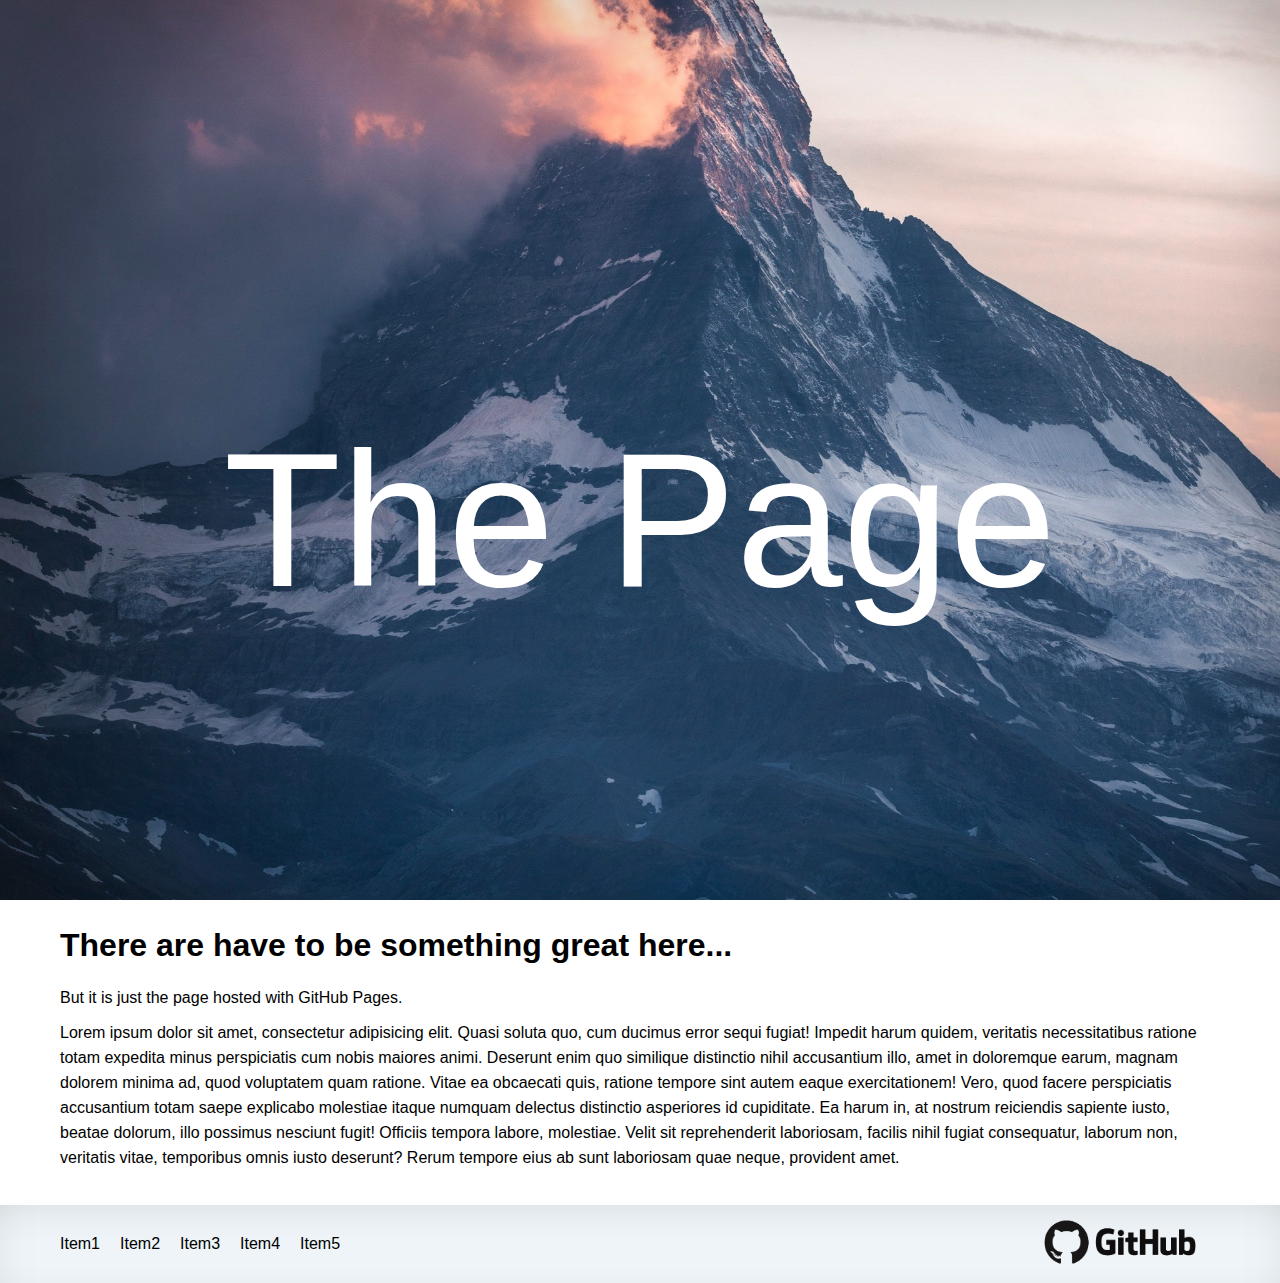
<file: page.html>
<!DOCTYPE html>
<html lang="en">
<head>
    <meta charset="UTF-8">
    <link rel="stylesheet" href="/css/page.css">
    <link rel="shortcut icon" type="image/x-icon" href="/img/favicon.ico">
    <title>The Page</title>
    <meta name="viewport" content="width=device-width, initial-scale=1.0">
</head>
<body>
    <div class="wrapper">
        <header class="header">
            <div class="title">
               The Page
            </div>
       </header>
       <div class="content">
           <div class="container">
               <h1>There are have to be something great here...</h1>
               <p>But it is just the page hosted with GitHub Pages.</p>
               <p>
                   <span>Lorem ipsum dolor sit amet, consectetur adipisicing elit. Quasi soluta quo, cum ducimus error sequi fugiat! Impedit harum quidem, veritatis necessitatibus ratione totam expedita minus perspiciatis cum nobis maiores animi.</span>
                   <span>Deserunt enim quo similique distinctio nihil accusantium illo, amet in doloremque earum, magnam dolorem minima ad, quod voluptatem quam ratione. Vitae ea obcaecati quis, ratione tempore sint autem eaque exercitationem!</span>
                   <span>Vero, quod facere perspiciatis accusantium totam saepe explicabo molestiae itaque numquam delectus distinctio asperiores id cupiditate. Ea harum in, at nostrum reiciendis sapiente iusto, beatae dolorum, illo possimus nesciunt fugit!</span>
                   <span>Officiis tempora labore, molestiae. Velit sit reprehenderit laboriosam, facilis nihil fugiat consequatur, laborum non, veritatis vitae, temporibus omnis iusto deserunt? Rerum tempore eius ab sunt laboriosam quae neque, provident amet.</span>
               </p>
           </div>
       </div>
       <footer class="footer">
            <div class="container">
              <div class="footer_body">
                  <ul class='footer_list'>
                    <li><a href="#">Item1</a></li>
                    <li><a href="#">Item2</a></li>
                    <li><a href="#">Item3</a></li>
                    <li><a href="#">Item4</a></li>
                    <li><a href="#">Item5</a></li>
                  </ul>
                  <a class='github_link' href="https://github.com"><img src="/img/github_logo.png" alt="GitHub"></a>
              </div>
           </div>
       </footer>
   </div>
</body>
</html>
</file>
<file: css/page.css>
*, *:before, *:after{
    margin: 0;
    padding: 0;
    border: 0;
    box-sizing: border-box;
}

body, html {
    height: 100%;
    font-family: Arial, 'Helvetica Neue', Helvetica, sans-serif;
}

.header {
    display: flex;
    background: url('/img/background.jpg') no-repeat 50% 50%;
    background-size: cover;
    width: 100%;
    height: 100vh;
    justify-content: center;
    box-shadow: inset 0 0 100px rgba(0, 0, 0, 0.2);
}

.title {
    text-align: center;
    position: absolute;
    bottom: 30%;
    color: #fff;
    font-size: 15vw;
}

.container {
    max-width: 1180px;
    margin: 0 auto;
    padding: 0px 10px;
}

.content {
    padding: 25px 0px;
    line-height: 25px;
}

.content h1{
    margin: 0px 0 20px 0;
    line-height: 40px;
}

.content p{
    margin: 0 0 10px 0;
}

.footer {
    background: #eff5f8;
    box-shadow: inset 0 10px 100px -85px;
}

.footer_body {
    display: flex;
    justify-content: space-between;
    align-items: center;
}

.footer_list {
    display: flex;
}

.footer_list li{
    list-style: none;
    margin: 0px 20px 0px 0px;
}

@media (max-width: 500px) { 
    .footer_body {
        justify-content: center;
        flex-direction: column;
    }
    
    .footer_list {
        margin: 20px 0 0 0;
    }
    
    .footer_list li{
        list-style: none;
        margin: 0px 10px 0px 10px;
    }
}

@media (max-width: 319px)
{
    .footer_list {
        flex-direction: column;
    }
    .footer_list li{
        list-style: none;
        margin: 5px 0px 5px 0px;
    }
}

.footer_list li a {
    text-decoration: none;
    color: #000;
    transition: color 0.5s ease 0s;
}

.footer_list li a:hover {
    text-decoration: none;
    color: #293b48;
    transition: color 0.5s ease 0s;
}

.github_link img{
    max-width: 200px;
}
</file>
